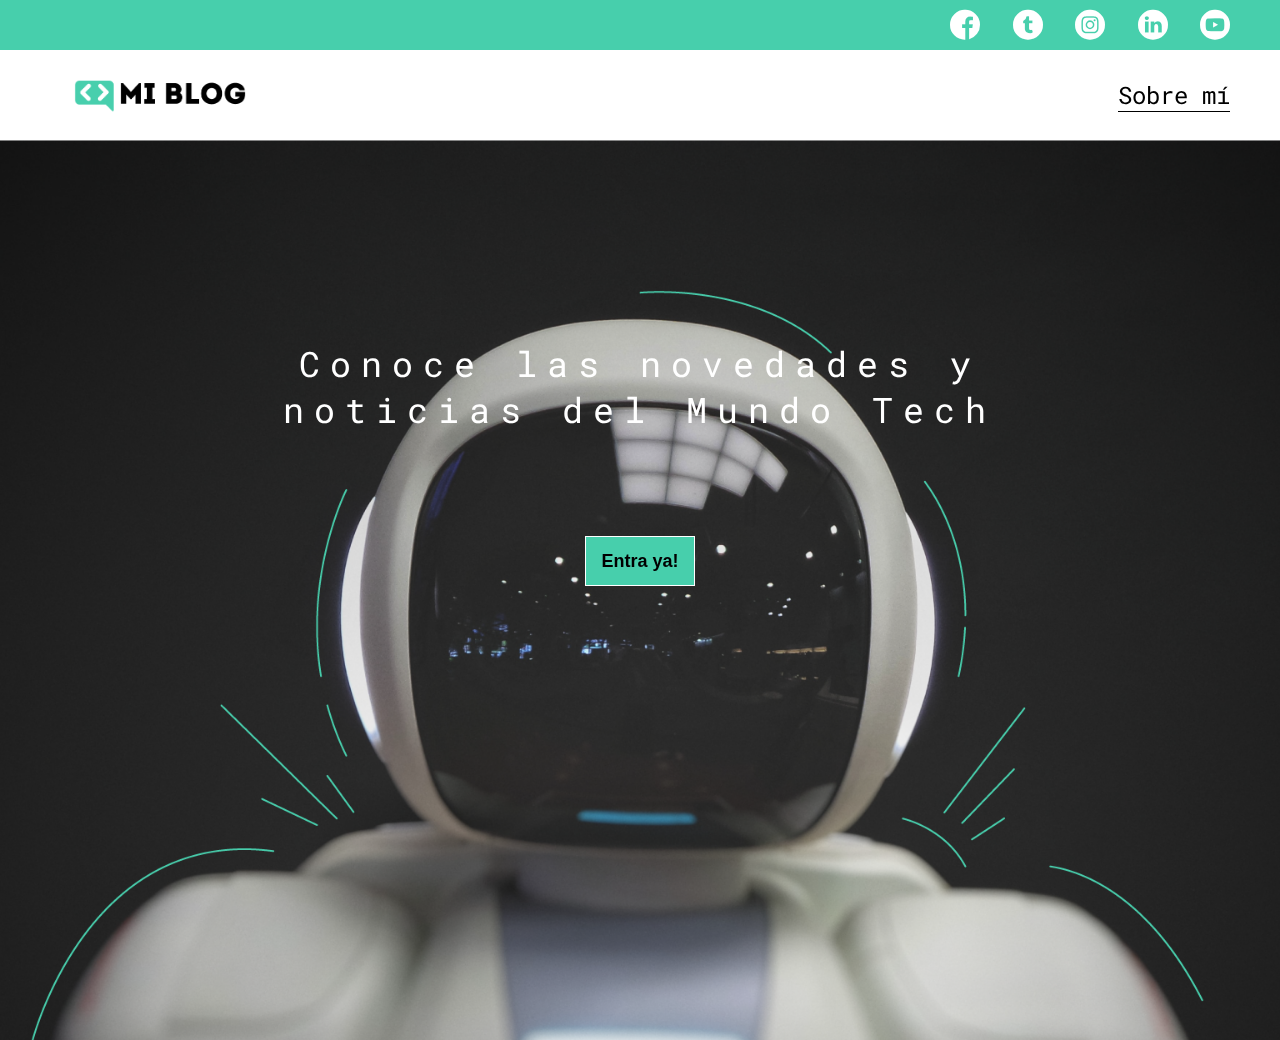
<file: index.html>
<!DOCTYPE html>
<html lang="en">
<head>
    <meta charset="UTF-8">
    <meta http-equiv="X-UA-Compatible" content="IE=edge">
    <meta name="viewport" content="width=device-width, initial-scale=1.0">
    <title>Mi blog</title>
    <link rel="stylesheet" href="./css/main.css">
    <link rel="stylesheet" href="./css/font/flaticon.css">
    <link rel="stylesheet" href="./css/media-queries.css">
</head>
<body class="home-body">
    <header>
        <section class="header-icons-container">
            <div class="icons">
                <a href=""><span class="flaticon-001-facebook"></span></a>
                <a href=""><span class="flaticon-002-twitter"></span></a>
                <a href=""><span class="flaticon-011-instagram"></span></a>
                <a href=""><span class="flaticon-010-linkedin"></span></a>
                <a href=""><span class="flaticon-008-youtube"></span></a>
            </div>
        </section>
        <nav>
            <section class="nav-logo-conatiner">
                <a href="#"><img src="./assets/img/Logo-negro.png" alt="Logo de mi blog"></a>
            </section>
            <section class="profile-link">
                <a href="perfil.html">Sobre mí</a>
            </section>
        </nav>
    </header>
    <!-- <main class="home-main">
        <section class="main-description">
            <p>Conoce las novedades y <br> noticias del Mundo Tech</p>
        </section>
        <section class="main-button">
            <button><a href="blogs.html">Entra ya!</a></button>
        </section>
    </main> -->
    <main class="home-main">
        <section>
            <p class="main-description">Conoce las novedades y <br> noticias del Mundo Tech</p>
            <button class="main-button"><a href="blogs.html">Entra ya!</a></button>
        </section>
    </main>
</body>
</html>
</file>
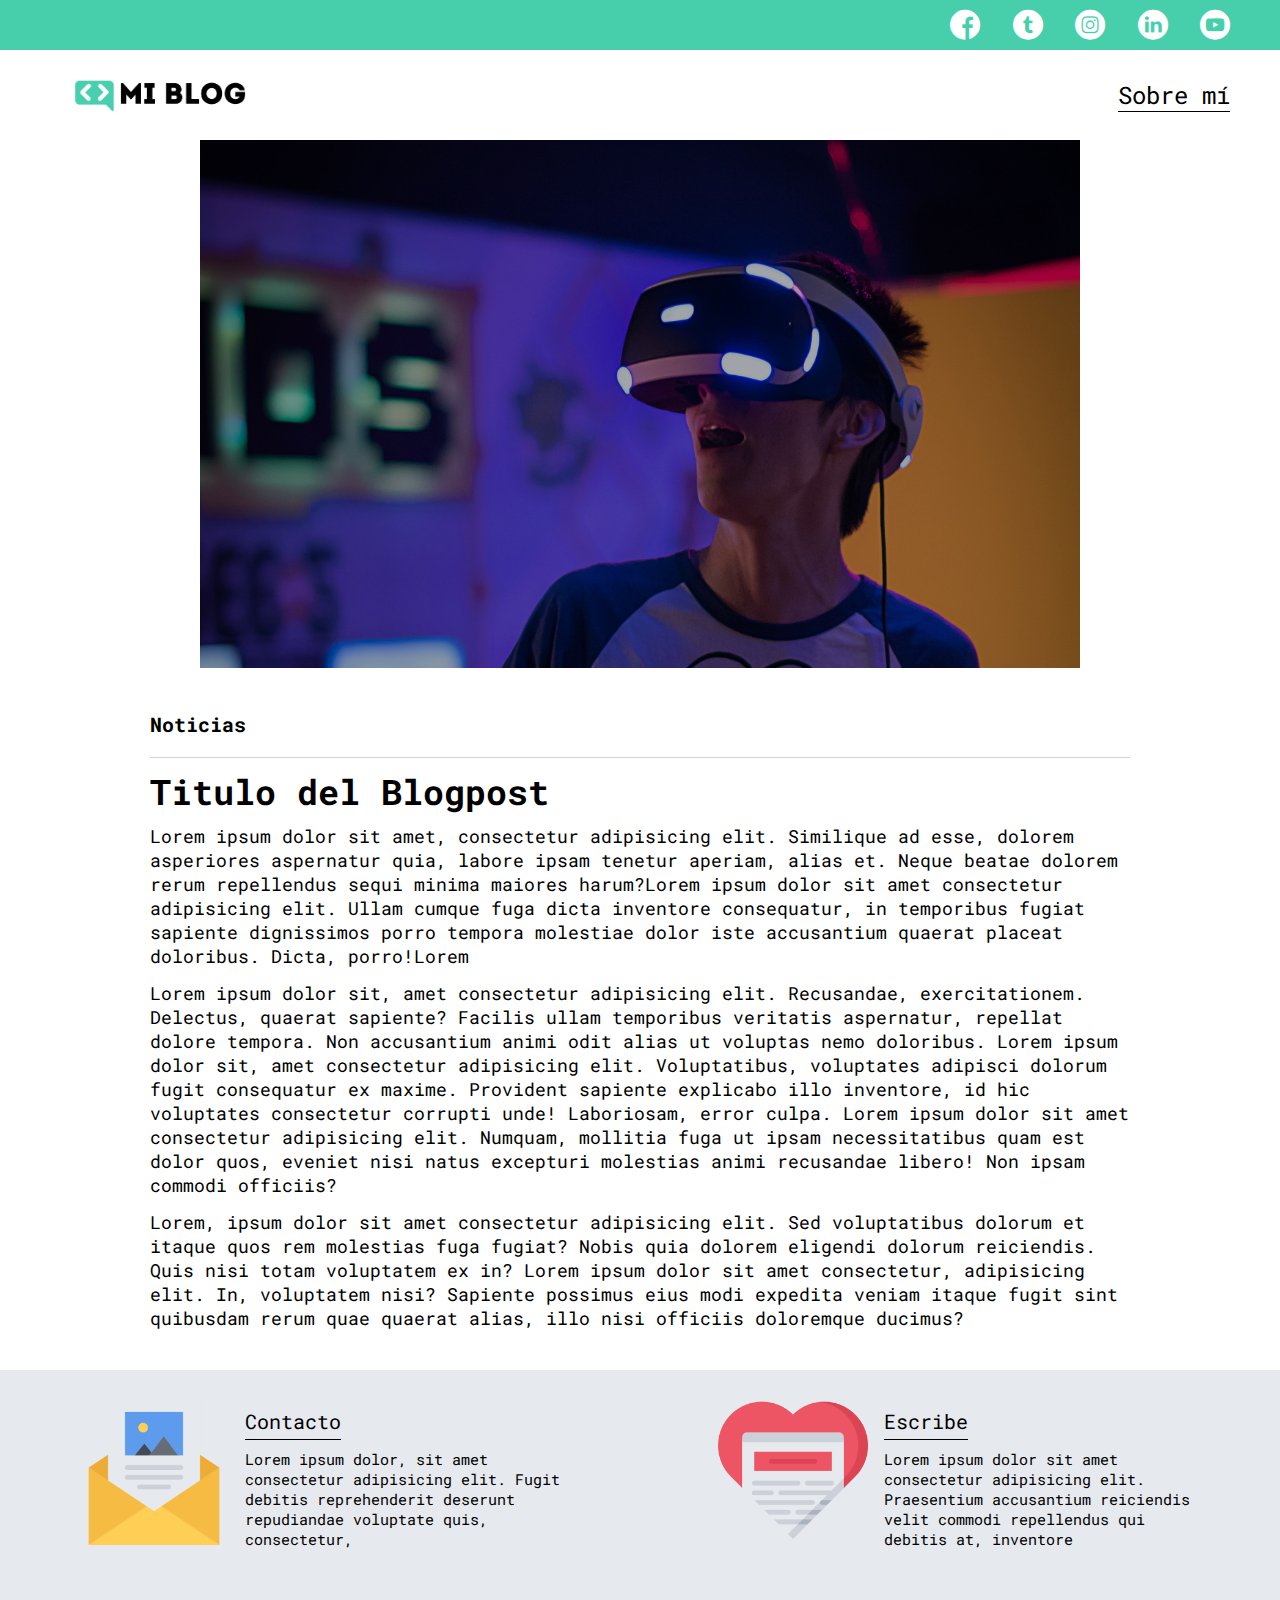
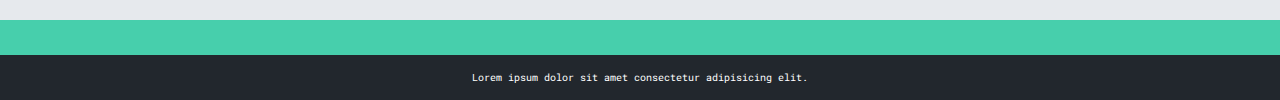
<file: blog.html>
<!DOCTYPE html>
<html lang="en">
<head>
    <meta charset="UTF-8">
    <meta http-equiv="X-UA-Compatible" content="IE=edge">
    <meta name="viewport" content="width=device-width, initial-scale=1.0">
    <title>Mi blog</title>
    <link rel="stylesheet" href="./css/main.css">
    <link rel="stylesheet" href="./css/font/flaticon.css">
    <link rel="stylesheet" href="./css/media-queries.css">
</head>
<body>
    <header>
        <section class="header-icons-container">
            <div class="icons">
                <a href=""><span class="flaticon-001-facebook"></span></a>
                <a href=""><span class="flaticon-002-twitter"></span></a>
                <a href=""><span class="flaticon-011-instagram"></span></a>
                <a href=""><span class="flaticon-010-linkedin"></span></a>
                <a href=""><span class="flaticon-008-youtube"></span></a>
            </div>
        </section>
        <nav>
            <section class="nav-logo-conatiner">
                <a href="index.html"><img src="./assets/img/Logo-negro.png" alt="Logo de mi blog"></a>
            </section>
            <section class="profile-link">
                <a href="perfil.html">Sobre mí</a>
            </section>
        </nav>
    </header>
    <main>
        <section class="grid-container blogpost-img-container">
            <img src="assets/img/post-1.png" alt="">
        </section>
        <section class="blogpost-main-container">
            <div class="grid-container">
                <h3>Noticias</h3>
                <article>
                    <h1>Titulo del Blogpost</h1>
                    <p>Lorem ipsum dolor sit amet, consectetur adipisicing elit. Similique ad esse, dolorem asperiores aspernatur quia, labore ipsam tenetur aperiam, alias et. Neque beatae dolorem rerum repellendus sequi minima maiores harum?Lorem ipsum dolor sit amet consectetur adipisicing elit. Ullam cumque fuga dicta inventore consequatur, in temporibus fugiat sapiente dignissimos porro tempora molestiae dolor iste accusantium quaerat placeat doloribus. Dicta, porro!Lorem</p><br>
                    <p>Lorem ipsum dolor sit, amet consectetur adipisicing elit. Recusandae, exercitationem. Delectus, quaerat sapiente? Facilis ullam temporibus veritatis aspernatur, repellat dolore tempora. Non accusantium animi odit alias ut voluptas nemo doloribus. Lorem ipsum dolor sit, amet consectetur adipisicing elit. Voluptatibus, voluptates adipisci dolorum fugit consequatur ex maxime. Provident sapiente explicabo illo inventore, id hic voluptates consectetur corrupti unde! Laboriosam, error culpa. Lorem ipsum dolor sit amet consectetur adipisicing elit. Numquam, mollitia fuga ut ipsam necessitatibus quam est dolor quos, eveniet nisi natus excepturi molestias animi recusandae libero! Non ipsam commodi officiis? </p><br>
                    <p>Lorem, ipsum dolor sit amet consectetur adipisicing elit. Sed voluptatibus dolorum et itaque quos rem molestias fuga fugiat? Nobis quia dolorem eligendi dolorum reiciendis. Quis nisi totam voluptatem ex in? Lorem ipsum dolor sit amet consectetur, adipisicing elit. In, voluptatem nisi? Sapiente possimus eius modi expedita veniam itaque fugit sint quibusdam rerum quae quaerat alias, illo nisi officiis doloremque ducimus? </p>
                </article>
            </div>
        </section>
        <section class="contact-main-container">
            <div class="container-div grid-container">
                <img src="assets/img/013-newsletter.png" alt="">
                <div class="contact-left">
                    <a href="">Contacto</a>
                    <p>Lorem ipsum dolor, sit amet consectetur adipisicing elit. Fugit debitis reprehenderit deserunt repudiandae voluptate quis, consectetur,</p>
                </div>
            </div>
            <div class="container-div grid-container">
                <img src="assets/img/006-like.png" alt="">
                <div class="contact-right">
                    <a href="">Escribe</a>
                    <p>Lorem ipsum dolor sit amet consectetur adipisicing elit. Praesentium accusantium reiciendis velit commodi repellendus qui debitis at, inventore</p>
                </div>
            </div>
        </section>
    </main>
    <footer>
        <p>Lorem ipsum dolor sit amet consectetur adipisicing elit.</p>
    </footer>
</body>
</html>
</file>
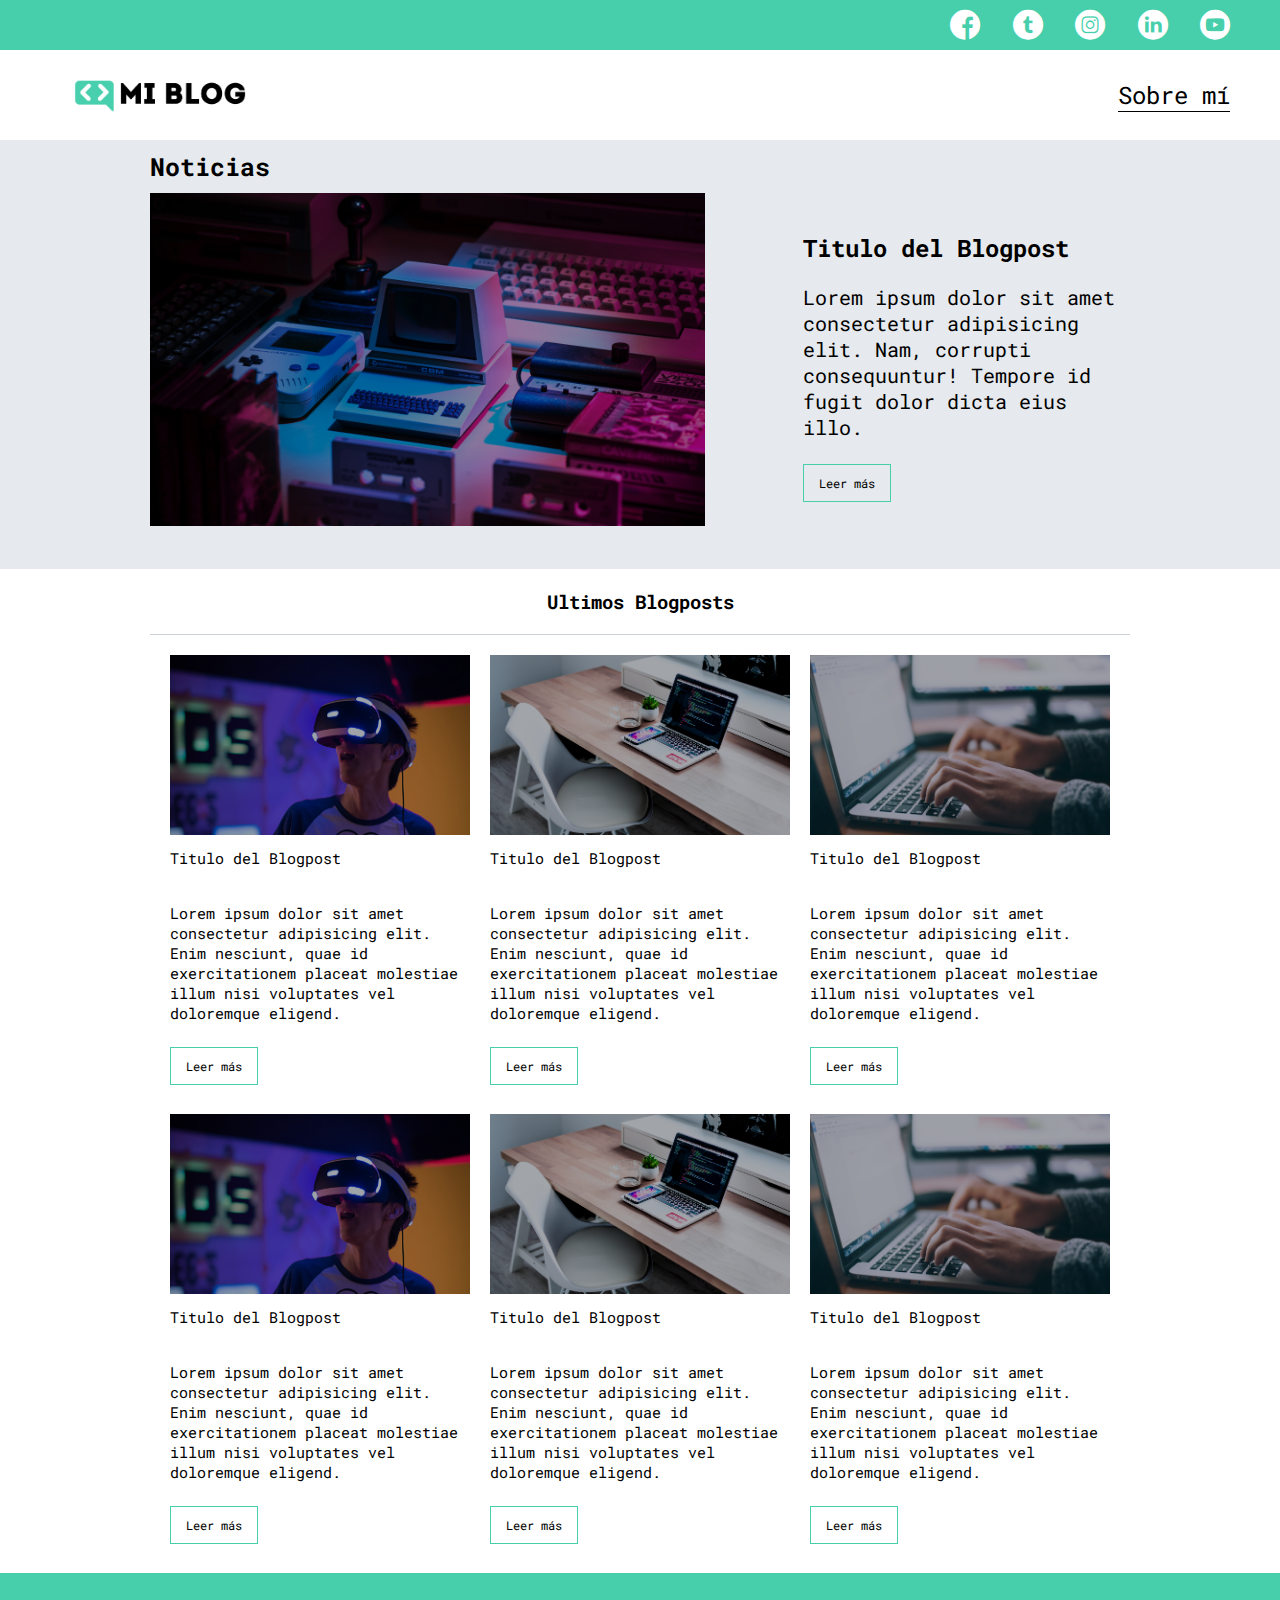
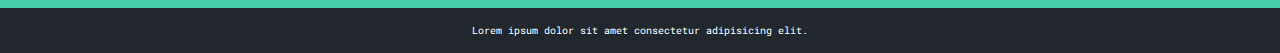
<file: blogs.html>
<!DOCTYPE html>
<html lang="en">
<head>
    <meta charset="UTF-8">
    <meta http-equiv="X-UA-Compatible" content="IE=edge">
    <meta name="viewport" content="width=device-width, initial-scale=1.0">
    <title>Mi blog</title>
    <link rel="stylesheet" href="./css/main.css">
    <link rel="stylesheet" href="./css/font/flaticon.css">
    <link rel="stylesheet" href="./css/media-queries.css">
</head>
<body>
    <header>
        <section class="header-icons-container">
            <div class="icons">
                <a href=""><span class="flaticon-001-facebook"></span></a>
                <a href=""><span class="flaticon-002-twitter"></span></a>
                <a href=""><span class="flaticon-011-instagram"></span></a>
                <a href=""><span class="flaticon-010-linkedin"></span></a>
                <a href=""><span class="flaticon-008-youtube"></span></a>
            </div>
        </section>
        <nav>
            <section class="nav-logo-conatiner">
                <a href="index.html"><img src="./assets/img/Logo-negro.png" alt="Logo de mi blog"></a>
            </section>
            <section class="profile-link">
                <a href="perfil.html">Sobre mí</a>
            </section>
        </nav>
    </header>
    <main class="blogs-main">
        <section class="blogs-news-container">
            <div class="grid-container blogs-main-new">
                <h3>Noticias</h3>
                <div class="blogs-news-img-container">
                    <img src="assets/img/main-news-img.png" alt="Computador">
                </div>
                <div class="blogs-news-info-container">
                    <h2>Titulo del Blogpost</h2>
                    <p>Lorem ipsum dolor sit amet consectetur adipisicing elit. Nam, corrupti consequuntur! Tempore id fugit dolor dicta eius illo.</p>
                    <a class="blogs-button" href="blog.html">Leer más</a>
                </div>
            </div>
        </section>
        <section class="blogs-posts-container">
            <div class="grid-container">
                <h3>Ultimos Blogposts</h3>
                <div class="container-articles">
                    <article class="post-container">
                        <img src="assets/img/post-1.png" alt="Chico con un visor VR">
                        <p>Titulo del Blogpost</p>
                        <p>Lorem ipsum dolor sit amet consectetur adipisicing elit. Enim nesciunt, quae id exercitationem placeat molestiae illum nisi voluptates vel doloremque eligend.</p>
                        <a class="blogs-button" href="blog.html">Leer más</a>
                    </article>
                    <article class="post-container">
                        <img src="assets/img/post-2.png" alt="Chico con un visor VR">
                        <p>Titulo del Blogpost</p>
                        <p>Lorem ipsum dolor sit amet consectetur adipisicing elit. Enim nesciunt, quae id exercitationem placeat molestiae illum nisi voluptates vel doloremque eligend.</p>
                        <a class="blogs-button" href="blog.html">Leer más</a>
                    </article>
                    <article class="post-container">
                        <img src="assets/img/post-3.png" alt="Chico con un visor VR">
                        <p>Titulo del Blogpost</p>
                        <p>Lorem ipsum dolor sit amet consectetur adipisicing elit. Enim nesciunt, quae id exercitationem placeat molestiae illum nisi voluptates vel doloremque eligend.</p>
                        <a class="blogs-button" href="blog.html">Leer más</a>
                    </article>
                    <article class="post-container">
                        <img src="assets/img/post-1.png" alt="Chico con un visor VR">
                        <p>Titulo del Blogpost</p>
                        <p>Lorem ipsum dolor sit amet consectetur adipisicing elit. Enim nesciunt, quae id exercitationem placeat molestiae illum nisi voluptates vel doloremque eligend.</p>
                        <a class="blogs-button" href="blog.html">Leer más</a>
                    </article>
                    <article class="post-container">
                        <img src="assets/img/post-2.png" alt="Chico con un visor VR">
                        <p>Titulo del Blogpost</p>
                        <p>Lorem ipsum dolor sit amet consectetur adipisicing elit. Enim nesciunt, quae id exercitationem placeat molestiae illum nisi voluptates vel doloremque eligend.</p>
                        <a class="blogs-button" href="blog.html">Leer más</a>
                    </article>
                    <article class="post-container">
                        <img src="assets/img/post-3.png" alt="Chico con un visor VR">
                        <p>Titulo del Blogpost</p>
                        <p>Lorem ipsum dolor sit amet consectetur adipisicing elit. Enim nesciunt, quae id exercitationem placeat molestiae illum nisi voluptates vel doloremque eligend.</p>
                        <a class="blogs-button" href="blog.html">Leer más</a>
                    </article>
                </div>
            </div>
        </section>
    </main>
    <footer>
        <p>Lorem ipsum dolor sit amet consectetur adipisicing elit.</p>
    </footer>
</body>
</html>
</file>
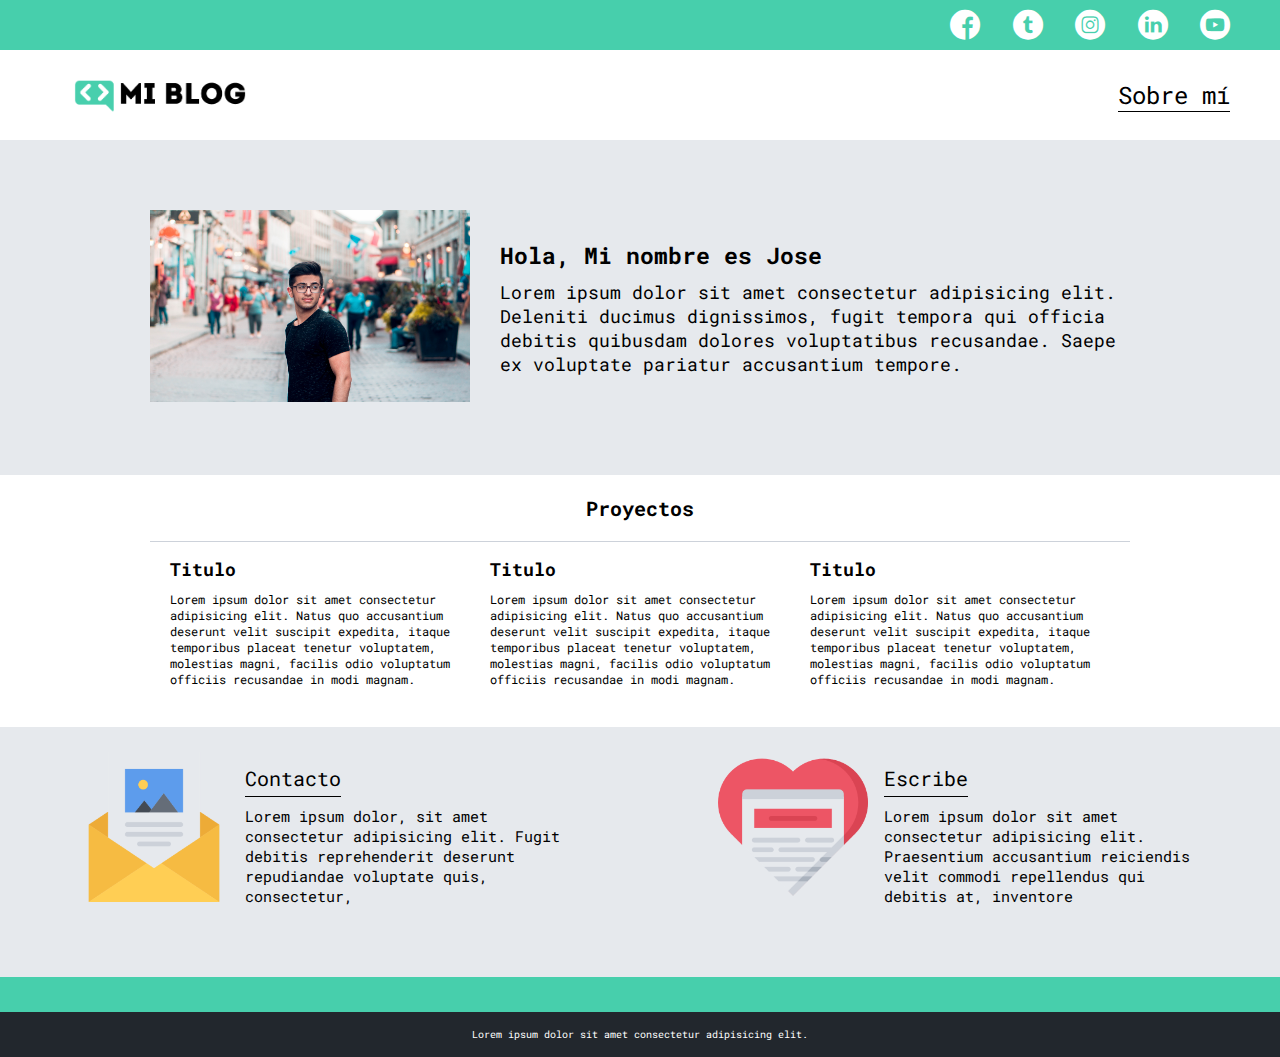
<file: perfil.html>
<!DOCTYPE html>
<html lang="en">
<head>
    <meta charset="UTF-8">
    <meta http-equiv="X-UA-Compatible" content="IE=edge">
    <meta name="viewport" content="width=device-width, initial-scale=1.0">
    <title>Mi blog</title>
    <link rel="stylesheet" href="./css/main.css">
    <link rel="stylesheet" href="./css/font/flaticon.css">
    <link rel="stylesheet" href="./css/media-queries.css">
</head>
<body>
    <header>
        <section class="header-icons-container">
            <div class="icons">
                <a href=""><span class="flaticon-001-facebook"></span></a>
                <a href=""><span class="flaticon-002-twitter"></span></a>
                <a href=""><span class="flaticon-011-instagram"></span></a>
                <a href=""><span class="flaticon-010-linkedin"></span></a>
                <a href=""><span class="flaticon-008-youtube"></span></a>
            </div>
        </section>
        <nav>
            <section class="nav-logo-conatiner">
                <a href="index.html"><img src="./assets/img/Logo-negro.png" alt="Logo de mi blog"></a>
            </section>
            <section class="profile-link">
                <a href="perfil.html">Sobre mí</a>
            </section>
        </nav>
    </header>
    <main>
        <section class="profile-main-conatiner">
            <div class="grid-container profile-container"> 
                <div>
                    <img src="assets/img/profile-pic.jpg" alt="Chico en una ciudad">
                </div>
                <div class="container-profile">
                    <h2>Hola, Mi nombre es Jose</h2>
                    <p>Lorem ipsum dolor sit amet consectetur adipisicing elit. Deleniti ducimus dignissimos, fugit tempora qui officia debitis quibusdam dolores voluptatibus recusandae. Saepe ex voluptate pariatur accusantium tempore.</p>
                </div>
            </div>
        </section>
        <section class="profile-main-proyects">
            <div class="grid-container">
                <h3>Proyectos</h3>
                <div class="proyects-main-container">
                    <article class="proyect-container">
                        <h4>Titulo</h4>
                        <p>Lorem ipsum dolor sit amet consectetur adipisicing elit. Natus quo accusantium deserunt velit suscipit expedita, itaque temporibus placeat tenetur voluptatem, molestias magni, facilis odio voluptatum officiis recusandae in modi magnam.</p>
                    </article>
                    <article class="proyect-container">
                        <h4>Titulo</h4>
                        <p>Lorem ipsum dolor sit amet consectetur adipisicing elit. Natus quo accusantium deserunt velit suscipit expedita, itaque temporibus placeat tenetur voluptatem, molestias magni, facilis odio voluptatum officiis recusandae in modi magnam.</p>
                    </article>
                    <article class="proyect-container">
                        <h4>Titulo</h4>
                        <p>Lorem ipsum dolor sit amet consectetur adipisicing elit. Natus quo accusantium deserunt velit suscipit expedita, itaque temporibus placeat tenetur voluptatem, molestias magni, facilis odio voluptatum officiis recusandae in modi magnam.</p>
                    </article>
                </div>
            </div>
        </section>
        <section class="contact-main-container">
            <div class="container-div grid-container">
                <img src="assets/img/013-newsletter.png" alt="">
                <div class="contact-left">
                    <a href="">Contacto</a>
                    <p>Lorem ipsum dolor, sit amet consectetur adipisicing elit. Fugit debitis reprehenderit deserunt repudiandae voluptate quis, consectetur,</p>
                </div>
            </div>
            <div class="container-div grid-container">
                <img src="assets/img/006-like.png" alt="">
                <div class="contact-right">
                    <a href="">Escribe</a>
                    <p>Lorem ipsum dolor sit amet consectetur adipisicing elit. Praesentium accusantium reiciendis velit commodi repellendus qui debitis at, inventore</p>
                </div>
            </div>
        </section>
    </main>
    <footer>
        <p>Lorem ipsum dolor sit amet consectetur adipisicing elit.</p>
    </footer>
</body>
</html>
</file>
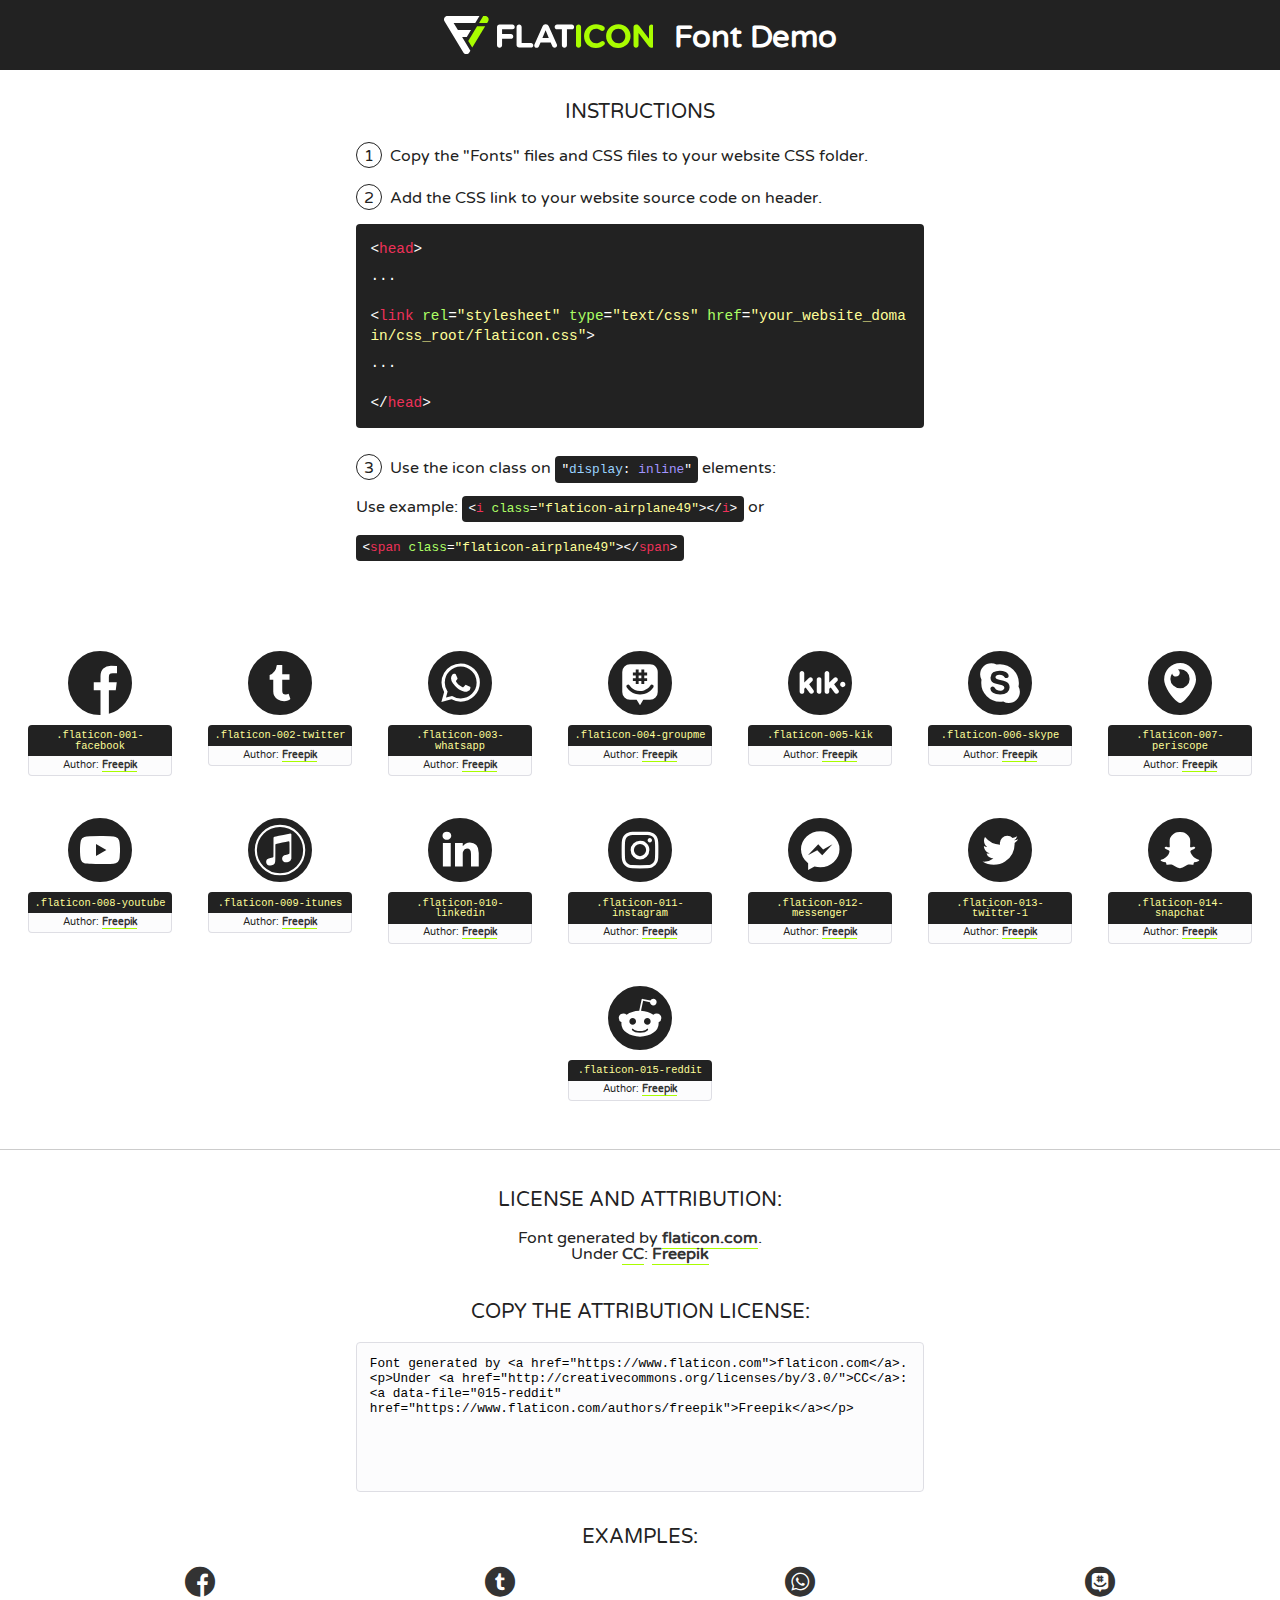
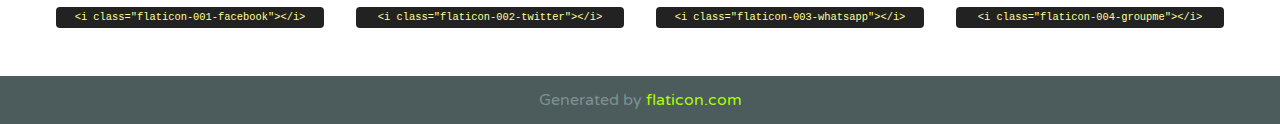
<file: css/font/flaticon.html>
<!DOCTYPE html>
<!--
  Flaticon icon font: Flaticon
  Creation date: 20/12/2018 09:27
-->
<html>
<!DOCTYPE html>
<html>

<head>
    <title>Flaticon WebFont</title>
    <link href="http://fonts.googleapis.com/css?family=Varela+Round" rel="stylesheet" type="text/css" />
    <link rel="stylesheet" type="text/css" href="flaticon.css">
    <meta charset="UTF-8">
    <style>
    html, body, div, span, applet, object, iframe,
    h1, h2, h3, h4, h5, h6, p, blockquote, pre,
    a, abbr, acronym, address, big, cite, code,
    del, dfn, em, img, ins, kbd, q, s, samp,
    small, strike, strong, sub, sup, tt, var,
    b, u, i, center,
    dl, dt, dd, ol, ul, li,
    fieldset, form, label, legend,
    table, caption, tbody, tfoot, thead, tr, th, td,
    article, aside, canvas, details, embed, 
    figure, figcaption, footer, header, hgroup, 
    menu, nav, output, ruby, section, summary,
    time, mark, audio, video {
        margin: 0;
        padding: 0;
        border: 0;
        font-size: 100%;
        font: inherit;
        vertical-align: baseline;
    }
    /* HTML5 display-role reset for older browsers */
    article, aside, details, figcaption, figure, 
    footer, header, hgroup, menu, nav, section {
        display: block;
    }
    body {
        line-height: 1;
    }
    ol, ul {
        list-style: none;
    }
    blockquote, q {
        quotes: none;
    }
    blockquote:before, blockquote:after,
    q:before, q:after {
        content: '';
        content: none;
    }
    table {
        border-collapse: collapse;
        border-spacing: 0;
    }
    body {
        font-family: 'Varela Round', Helvetica, Arial, sans-serif;
        font-size: 16px;
        color: #222;
    }
    a {
        color: #333;
        border-bottom: 1px solid #a9fd00;
        font-weight: bold;
        text-decoration: none;
    }
    * {
        -moz-box-sizing: border-box;
        -webkit-box-sizing: border-box;
        box-sizing: border-box;
        margin: 0;
        padding: 0;
    }
    [class^="flaticon-"]:before, [class*=" flaticon-"]:before, [class^="flaticon-"]:after, [class*=" flaticon-"]:after {
        font-family: Flaticon;
        font-size: 30px;
        font-style: normal;
        margin-left: 20px;
        color: #333;
    }
    .wrapper {
        max-width: 600px;
        margin: auto;
        padding: 0 1em;
    }
    .title {
        font-size: 1.25em;
        text-align: center;
        margin-bottom: 1em;
        text-transform: uppercase;
    }
    header {
        text-align: center;
        background-color: #222;
        color: #fff;
        padding: 1em;
    }
    header .logo {
        width: 210px;
        height: 38px;
        display: inline-block;
        vertical-align: middle;
        margin-right: 1em;
        border: none;
    }
    header strong {
        font-size: 1.95em;
        font-weight: bold;
        vertical-align: middle;
        margin-top: 5px;
        display: inline-block;
    }
    .demo {
        margin: 2em auto;
        line-height: 1.25em;
    }
    .demo ul li {
        margin-bottom: 1em;
    }
    .demo ul li .num {
        color: #222;
        border-radius: 20px;
        display: inline-block;
        width: 26px;
        padding: 3px;
        height: 26px;
        text-align: center;
        margin-right: 0.5em;
        border: 1px solid #222;
    }
    .demo ul li code {
        background-color: #222;
        border-radius: 4px;
        padding: 0.25em 0.5em;
        display: inline-block;
        color: #fff;
        font-family: Consolas,Monaco,Lucida Console,Liberation Mono,DejaVu Sans Mono,Bitstream Vera Sans Mono,Courier New, monospace;
        font-weight: lighter;
        margin-top: 1em;
        font-size: 0.8em;
        word-break: break-all;
    }
    .demo ul li code.big {
        padding: 1em;
        font-size: 0.9em;
    }
    .demo ul li code .red {
        color: #EF3159;
    }
    .demo ul li code .green {
        color: #ACFF65;
    }
    .demo ul li code .yellow {
        color: #FFFF99;
    }
    .demo ul li code .blue {
        color: #99D3FF;
    }
    .demo ul li code .purple {
        color: #A295FF;
    }
    .demo ul li code .dots {
        margin-top: 0.5em;
        display: block;
    }
    #glyphs {
        border-bottom: 1px solid #ccc;
        padding: 2em 0;
        text-align: center;
    }
    .glyph {
        display: inline-block;
        width: 9em;
        margin: 1em;
        text-align: center;
        vertical-align: top;
        background: #FFF;
    }
    .glyph .glyph-icon {
        padding: 10px;
        display: block;
        font-family:"Flaticon";
        font-size: 64px;
        line-height: 1;
    }
    .glyph .glyph-icon:before {
        font-size: 64px;
        color: #222;
        margin-left: 0;
    }
    .class-name {
        font-size: 0.65em;
        background-color: #222;
        color: #fff;
        border-radius: 4px 4px 0 0;
        padding: 0.5em;
        color: #FFFF99;
        font-family: Consolas,Monaco,Lucida Console,Liberation Mono,DejaVu Sans Mono,Bitstream Vera Sans Mono,Courier New, monospace;
    }
    .author-name {
        font-size: 0.6em;
        background-color: #fcfcfd;
        border: 1px solid #DEDEE4;
        border-top: 0;
        border-radius: 0 0 4px 4px;
        padding: 0.5em;
    }
    .class-name:last-child {
        font-size: 10px;
        color:#888;
    }
    .class-name:last-child a {
        font-size: 10px;
        color:#555;
    }
    .class-name:last-child a:hover {
        color:#a9fd00;
    }
    .glyph > input {
        display: block;
        width: 100px;
        margin: 5px auto;
        text-align: center;
        font-size: 12px;
        cursor: text;
    }
    .glyph > input.icon-input {
        font-family:"Flaticon";
        font-size: 16px;
        margin-bottom: 10px;
    }
    .attribution .title {
        margin-top: 2em;
    }
    .attribution textarea {
        background-color: #fcfcfd;
        padding: 1em;
        border: none;
        box-shadow: none;
        border: 1px solid #DEDEE4;
        border-radius: 4px;
        resize: none;
        width: 100%;
        height: 150px;
        font-size: 0.8em;
        font-family: Consolas,Monaco,Lucida Console,Liberation Mono,DejaVu Sans Mono,Bitstream Vera Sans Mono,Courier New, monospace;
        -webkit-appearance: none;
    }
    .iconsuse {
        margin: 2em auto;
        text-align: center;
        max-width: 1200px;
    }
    .iconsuse:after {
        content: '';
        display: table;
        clear: both;
    }
    .iconsuse .image {
        float: left;
        width: 25%;
        padding: 0 1em;
    }
    .iconsuse .image p {
        margin-bottom: 1em;
    }
    .iconsuse .image span {
        display: block;
        font-size: 0.65em;
        background-color: #222;
        color: #fff;
        border-radius: 4px;
        padding: 0.5em;
        color: #FFFF99;
        margin-top: 1em;
        font-family: Consolas,Monaco,Lucida Console,Liberation Mono,DejaVu Sans Mono,Bitstream Vera Sans Mono,Courier New, monospace;
    }
    #footer {
        text-align: center;
        background-color: #4C5B5C;
        color: #7c9192;
        padding: 1em;
    }
    #footer a {
        border: none;
        color: #a9fd00;
        font-weight: normal;
    }
    @media (max-width: 960px) {
        .iconsuse .image {
            width: 50%;
        }
    }
    @media (max-width: 560px) {
        .iconsuse .image {
            width: 100%;
        }
    }
    </style>
</head>

<body class="characters-off">

    <header>
        <a href="https://www.flaticon.com" target="_blank" class="logo">
            <svg version="1.1" xmlns="http://www.w3.org/2000/svg" xmlns:xlink="http://www.w3.org/1999/xlink" xmlns:a="http://ns.adobe.com/AdobeSVGViewerExtensions/3.0/" viewBox="0 0 560.875 102.036" enable-background="new 0 0 560.875 102.036" xml:space="preserve">
                <defs>
                </defs>
                <g>
                    <g class="letters">
                        <path fill="#ffffff" d="M141.596,29.675c0-3.777,2.985-6.767,6.764-6.767h34.438c3.426,0,6.15,2.728,6.15,6.15
                        c0,3.43-2.724,6.149-6.15,6.149h-27.674v13.091h23.719c3.429,0,6.151,2.724,6.151,6.15c0,3.43-2.723,6.149-6.151,6.149h-23.719
                        v17.574c0,3.773-2.986,6.761-6.764,6.761c-3.779,0-6.764-2.989-6.764-6.761V29.675z"></path>
                        <path fill="#ffffff" d="M193.844,29.149c0-3.781,2.985-6.767,6.764-6.767c3.776,0,6.763,2.985,6.763,6.767v42.957h25.039
                        c3.426,0,6.149,2.726,6.149,6.153c0,3.425-2.723,6.15-6.149,6.15h-31.802c-3.779,0-6.764-2.986-6.764-6.768V29.149z"></path>
                        <path fill="#ffffff" d="M241.891,75.71l21.438-48.407c1.492-3.341,4.215-5.357,7.906-5.357h0.792
                        c3.686,0,6.323,2.017,7.815,5.357l21.439,48.407c0.436,0.967,0.701,1.845,0.701,2.723c0,3.602-2.809,6.501-6.414,6.501
                        c-3.161,0-5.269-1.845-6.499-4.655l-4.132-9.661h-27.059l-4.301,10.102c-1.144,2.631-3.426,4.214-6.237,4.214
                        c-3.517,0-6.24-2.81-6.24-6.325C241.1,77.64,241.451,76.677,241.891,75.71z M279.932,58.666l-8.521-20.297l-8.526,20.297H279.932
                        z"></path>
                        <path fill="#ffffff" d="M314.864,35.387H301.86c-3.429,0-6.239-2.813-6.239-6.238c0-3.429,2.811-6.24,6.239-6.24h39.533
                        c3.426,0,6.237,2.811,6.237,6.24c0,3.425-2.811,6.238-6.237,6.238h-13.001v42.785c0,3.773-2.99,6.761-6.764,6.761
                        c-3.779,0-6.764-2.989-6.764-6.761V35.387z"></path>
                        <path fill="#A9FD00" d="M352.615,29.149c0-3.781,2.985-6.767,6.767-6.767c3.774,0,6.761,2.985,6.761,6.767v49.024
                        c0,3.773-2.987,6.761-6.761,6.761c-3.781,0-6.767-2.989-6.767-6.761V29.149z"></path>
                        <path fill="#A9FD00" d="M374.132,53.836v-0.179c0-17.481,13.178-31.801,32.065-31.801c9.22,0,15.459,2.458,20.557,6.238
                        c1.402,1.054,2.637,2.985,2.637,5.357c0,3.692-2.985,6.59-6.681,6.59c-1.845,0-3.071-0.702-4.044-1.319
                        c-3.776-2.813-7.729-4.393-12.562-4.393c-10.364,0-17.831,8.611-17.831,19.154v0.173c0,10.542,7.291,19.329,17.831,19.329
                        c5.715,0,9.492-1.756,13.359-4.834c1.049-0.874,2.458-1.491,4.039-1.491c3.429,0,6.325,2.813,6.325,6.236
                        c0,2.106-1.056,3.78-2.282,4.834c-5.539,4.834-12.036,7.733-21.878,7.733C387.572,85.464,374.132,71.493,374.132,53.836z"></path>
                        <path fill="#A9FD00" d="M433.009,53.836v-0.179c0-17.481,13.79-31.801,32.766-31.801c18.981,0,32.592,14.143,32.592,31.628v0.173
                        c0,17.483-13.785,31.807-32.769,31.807C446.625,85.464,433.009,71.32,433.009,53.836z M484.224,53.836v-0.179
                        c0-10.539-7.725-19.326-18.626-19.326c-10.893,0-18.449,8.611-18.449,19.154v0.173c0,10.542,7.73,19.329,18.626,19.329
                        C476.676,72.986,484.224,64.378,484.224,53.836z"></path>
                        <path fill="#A9FD00" d="M506.233,29.321c0-3.774,2.99-6.763,6.767-6.763h1.401c3.252,0,5.183,1.583,7.029,3.953l26.093,34.265
                        V29.059c0-3.692,2.99-6.677,6.681-6.677c3.683,0,6.671,2.985,6.671,6.677v48.934c0,3.78-2.987,6.765-6.764,6.765h-0.436
                        c-3.257,0-5.188-1.581-7.034-3.953l-27.056-35.492v32.944c0,3.687-2.985,6.676-6.678,6.676c-3.683,0-6.673-2.989-6.673-6.676
                        V29.321z"></path>
                    </g>
                    <g class="insignia">
                        <path fill="#ffffff" d="M48.372,56.137h12.517l11.156-18.537H37.186L25.688,18.539h57.825L94.668,0H9.271
                        C5.925,0,2.842,1.801,1.198,4.716c-1.644,2.907-1.593,6.482,0.134,9.343l50.38,83.501c1.678,2.781,4.689,4.476,7.938,4.476
                        c3.246,0,6.257-1.695,7.935-4.476l2.898-4.804L48.372,56.137z"></path>
                        <g class="i">
                            <path fill="#A9FD00" d="M93.575,18.539h0.031v0.004l21.652,0.004l2.705-4.488c1.727-2.861,1.778-6.436,0.133-9.343
                            C116.454,1.801,113.371,0,110.026,0h-5.294L93.575,18.539z"></path>
                            <polygon fill="#A9FD00" points="88.291,27.356 64.725,66.486 75.519,84.404 109.942,27.356"></polygon>
                        </g>
                    </g>
                </g>
            </svg>
        </a>
        <strong>Font Demo</strong>
    </header>


    <section class="demo wrapper">

        <p class="title">Instructions</p>

        <ul>
            <li>
                <span class="num">1</span>Copy the "Fonts" files and CSS files to your website CSS folder.
            </li>
            <li>
                <span class="num">2</span>Add the CSS link to your website source code on header.
                <code class="big">
                    &lt;<span class="red">head</span>&gt;
                    <br/><span class="dots">...</span>
                    <br/>&lt;<span class="red">link</span> <span class="green">rel</span>=<span class="yellow">"stylesheet"</span> <span class="green">type</span>=<span class="yellow">"text/css"</span> <span class="green">href</span>=<span class="yellow">"your_website_domain/css_root/flaticon.css"</span>&gt;
                    <br/><span class="dots">...</span>
                    <br/>&lt;/<span class="red">head</span>&gt;
                </code>
            </li>

            <li>
                <p>
                    <span class="num">3</span>Use the icon class on <code>"<span class="blue">display</span>:<span class="purple"> inline</span>"</code> elements:
                    <br />
                    Use example: <code>&lt;<span class="red">i</span> <span class="green">class</span>=<span class="yellow">&quot;flaticon-airplane49&quot;</span>&gt;&lt;/<span class="red">i</span>&gt;</code> or <code>&lt;<span class="red">span</span> <span class="green">class</span>=<span class="yellow">&quot;flaticon-airplane49&quot;</span>&gt;&lt;/<span class="red">span</span>&gt;</code>
            </li>
        </ul>

    </section>




   <section id="glyphs">          
    
      
        <div class="glyph"><div class="glyph-icon flaticon-001-facebook"></div>
            <div class="class-name">.flaticon-001-facebook</div>
            <div class="author-name">Author: <a data-file="001-facebook" href="https://www.flaticon.com/authors/freepik">Freepik</a> </div> 
        </div>        
        
        <div class="glyph"><div class="glyph-icon flaticon-002-twitter"></div>
            <div class="class-name">.flaticon-002-twitter</div>
            <div class="author-name">Author: <a data-file="002-twitter" href="https://www.flaticon.com/authors/freepik">Freepik</a> </div> 
        </div>        
        
        <div class="glyph"><div class="glyph-icon flaticon-003-whatsapp"></div>
            <div class="class-name">.flaticon-003-whatsapp</div>
            <div class="author-name">Author: <a data-file="003-whatsapp" href="https://www.flaticon.com/authors/freepik">Freepik</a> </div> 
        </div>        
        
        <div class="glyph"><div class="glyph-icon flaticon-004-groupme"></div>
            <div class="class-name">.flaticon-004-groupme</div>
            <div class="author-name">Author: <a data-file="004-groupme" href="https://www.flaticon.com/authors/freepik">Freepik</a> </div> 
        </div>        
        
        <div class="glyph"><div class="glyph-icon flaticon-005-kik"></div>
            <div class="class-name">.flaticon-005-kik</div>
            <div class="author-name">Author: <a data-file="005-kik" href="https://www.flaticon.com/authors/freepik">Freepik</a> </div> 
        </div>        
        
        <div class="glyph"><div class="glyph-icon flaticon-006-skype"></div>
            <div class="class-name">.flaticon-006-skype</div>
            <div class="author-name">Author: <a data-file="006-skype" href="https://www.flaticon.com/authors/freepik">Freepik</a> </div> 
        </div>        
        
        <div class="glyph"><div class="glyph-icon flaticon-007-periscope"></div>
            <div class="class-name">.flaticon-007-periscope</div>
            <div class="author-name">Author: <a data-file="007-periscope" href="https://www.flaticon.com/authors/freepik">Freepik</a> </div> 
        </div>        
        
        <div class="glyph"><div class="glyph-icon flaticon-008-youtube"></div>
            <div class="class-name">.flaticon-008-youtube</div>
            <div class="author-name">Author: <a data-file="008-youtube" href="https://www.flaticon.com/authors/freepik">Freepik</a> </div> 
        </div>        
        
        <div class="glyph"><div class="glyph-icon flaticon-009-itunes"></div>
            <div class="class-name">.flaticon-009-itunes</div>
            <div class="author-name">Author: <a data-file="009-itunes" href="https://www.flaticon.com/authors/freepik">Freepik</a> </div> 
        </div>        
        
        <div class="glyph"><div class="glyph-icon flaticon-010-linkedin"></div>
            <div class="class-name">.flaticon-010-linkedin</div>
            <div class="author-name">Author: <a data-file="010-linkedin" href="https://www.flaticon.com/authors/freepik">Freepik</a> </div> 
        </div>        
        
        <div class="glyph"><div class="glyph-icon flaticon-011-instagram"></div>
            <div class="class-name">.flaticon-011-instagram</div>
            <div class="author-name">Author: <a data-file="011-instagram" href="https://www.flaticon.com/authors/freepik">Freepik</a> </div> 
        </div>        
        
        <div class="glyph"><div class="glyph-icon flaticon-012-messenger"></div>
            <div class="class-name">.flaticon-012-messenger</div>
            <div class="author-name">Author: <a data-file="012-messenger" href="https://www.flaticon.com/authors/freepik">Freepik</a> </div> 
        </div>        
        
        <div class="glyph"><div class="glyph-icon flaticon-013-twitter-1"></div>
            <div class="class-name">.flaticon-013-twitter-1</div>
            <div class="author-name">Author: <a data-file="013-twitter-1" href="https://www.flaticon.com/authors/freepik">Freepik</a> </div> 
        </div>        
        
        <div class="glyph"><div class="glyph-icon flaticon-014-snapchat"></div>
            <div class="class-name">.flaticon-014-snapchat</div>
            <div class="author-name">Author: <a data-file="014-snapchat" href="https://www.flaticon.com/authors/freepik">Freepik</a> </div> 
        </div>        
        
        <div class="glyph"><div class="glyph-icon flaticon-015-reddit"></div>
            <div class="class-name">.flaticon-015-reddit</div>
            <div class="author-name">Author: <a data-file="015-reddit" href="https://www.flaticon.com/authors/freepik">Freepik</a> </div> 
        </div>        
        

    </section>



    <section class="attribution wrapper"   style="text-align:center;">

      <div class="title">License and attribution:</div><div class="attrDiv">Font generated by <a href="https://www.flaticon.com">flaticon.com</a>. <div><p>Under <a href="http://creativecommons.org/licenses/by/3.0/">CC</a>: <a data-file="015-reddit" href="https://www.flaticon.com/authors/freepik">Freepik</a></p>  </div>
      </div>
      <div class="title">Copy the Attribution License:</div>

    <textarea onclick="this.focus();this.select();">Font generated by &lt;a href=&quot;https://www.flaticon.com&quot;&gt;flaticon.com&lt;/a&gt;. <p>Under <a href="http://creativecommons.org/licenses/by/3.0/">CC</a>: <a data-file="015-reddit" href="https://www.flaticon.com/authors/freepik">Freepik</a></p>  
     </textarea>

    </section>

    <section class="iconsuse">

          <div class="title">Examples:</div>            
             
            <div class="image">
                <p>
                    <i class="glyph-icon flaticon-001-facebook"></i> 
                    <span>&lt;i class=&quot;flaticon-001-facebook&quot;&gt;&lt;/i&gt;</span>
                </p>
            </div>
            
            <div class="image">
                <p>
                    <i class="glyph-icon flaticon-002-twitter"></i> 
                    <span>&lt;i class=&quot;flaticon-002-twitter&quot;&gt;&lt;/i&gt;</span>
                </p>
            </div>
            
            <div class="image">
                <p>
                    <i class="glyph-icon flaticon-003-whatsapp"></i> 
                    <span>&lt;i class=&quot;flaticon-003-whatsapp&quot;&gt;&lt;/i&gt;</span>
                </p>
            </div>
            
            <div class="image">
                <p>
                    <i class="glyph-icon flaticon-004-groupme"></i> 
                    <span>&lt;i class=&quot;flaticon-004-groupme&quot;&gt;&lt;/i&gt;</span>
                </p>
            </div>
                       
        </div>
                            
    </section>

<div id="footer">
    <div>Generated by <a href="https://www.flaticon.com">flaticon.com</a>
    </div>
</div>



</body>
</html>
</file>
<file: css/main.css>
@import url('https://fonts.googleapis.com/css2?family=DM+Sans:wght@400;500;700&family=Inter:wght@300;500&family=Roboto+Mono:ital,wght@0,500;0,700;1,400&family=Roboto+Slab:wght@400;700&family=Roboto:wght@400;500;700;900&display=swap');

*{
    box-sizing: border-box;
    margin: 0;
    padding: 0;
}

html{
    font-size: 62.5%;
}

body{
    font-family: 'Roboto Mono', monospace;
}

.home-body{
    position: fixed;
    top: 0;
    bottom: 0;
    right: 0;
    left: 0;
}

.grid-container{
    max-width: 980px;
    margin: auto;
}


a{
    text-decoration: none;
    display: inline;
    color: black;
}

header{
    width: 100%;
    height: 140px;
    display: grid;
    grid-template-rows: 1fr 1fr;
}

header .header-icons-container{
    width: 100%;
    height: 50px;
    display: grid;
    background-color: #47cfac;
}

header .header-icons-container .icons{
    width: 300px;
    height: auto;
    display: flex;
    align-items: center;
    justify-content: space-between;
    justify-self: end;
    margin-right: 50px;   
}

header .icons span{
    color: white;
}

nav{
    display: grid;
    grid-template-columns: 1fr 1fr;
    height: 90px;
}

nav .nav-logo-conatiner{
    display: flex;
    align-items: center;
    justify-content: flex-start;
    margin-left: 50px;
}

nav .nav-logo-conatiner img{
    width: 220px;
}

nav .profile-link{
    display: flex;
    align-items: center;
    justify-content: flex-end;
    margin-right: 50px;
    font-size: 2.4rem;
}

nav .profile-link a{
    color: black;
    border-bottom: 1px solid black;
}

/* main{
    height: 100%;
    background-image: url('../assets/img/Cover.png');
    background-size: cover;
    background-position: center;
    background-repeat: no-repeat;

    display: grid;
    grid-template-rows: 1fr 1.5fr;
    place-items: center;
}

.main-description{
    
    color: white;
    font-size: 5rem;
    font-weight: bold;
    line-height: 6rem;
    align-self: end;
    margin-bottom: 120px;
} 
.main-button{
    margin-top: 50px;
    align-self: start;
}


.main-button button{
    height: 50px;
    background-color: #47cfac;
    width: 100px;

    color: black;
    font-size: 1.8rem;
    font-weight: bold;
    border: 1px solid white;
} */

.home-main{
    display: grid;
    grid-template-columns: 1fr 4fr 1fr;
    height: 100%;

    background-image: url('../assets/img/Cover.png');
    background-size: cover;
    background-position: center;
    background-repeat: no-repeat;
}

.home-main section{
    display: grid;
    grid-column: 2;
    justify-items: center;
    height: 350px;
    margin-top: 200px;
}

.home-main .main-description{
    font-family: 'Roboto Mono', monospace;
    font-size: 3.5rem;
    font-weight: 70rem;
    letter-spacing: 1rem;
    color: white;
    text-align: center;
}

.home-main .main-button{
    width: 110px;
    height: 50px;
    background-color: #47cfac;
    display: grid;
    align-items: center;
    border: 1px solid white;
}

.home-main .main-button:hover {
    background-color: #47cfac;
    transform: scale(1.1);
}


.home-main .main-button a{
    font-weight: 700;
    font-size: 1.8rem;
}

.blogs-main{
    display: grid;
}

.blogs-news-container{
    background-color: #e6e9ed;
    padding: 0 50px 40px;
}

.blogs-main-new{
    display: grid;
    grid-template-columns: 2fr 1fr;
    grid-template-rows: 2fr;
}

.blogs-main-new h3{
    font-size: 2.5rem;
    font-weight: bold;
    margin: 10px 0;
    align-self: center;
}

.blogs-news-img-container{
    grid-column: 1;
}

.blogs-news-img-container img{
    width: 85%;
}

.blogs-news-info-container{
    grid-column: 2;
    place-self: center;
}

.blogs-news-info-container h2{
    font-size: 2.4rem;
    font-weight: bold;
    margin-bottom: 20px;
}

.blogs-news-info-container p{
    font-size: 2rem;
    margin-bottom: 35px;
}

.blogs-posts-container{
    padding: 0 50px 40px;
}

.blogs-posts-container h3{
    border-bottom: 1px solid #cdd2da;
    padding: 20px 0;
    font-size: 1.9rem;
    text-align: center;
}

.blogs-button{
    border: 1px solid #47cfac;
    padding: 10px 15px;
    font-size: 1.2rem;
}

.blogs-button:hover {
	border: 1px solid white;
	color: white;
	background-color: #48CFAD;
}

.container-articles{
    display: grid;
    grid-template-columns: repeat(auto-fill, 300px);
    place-content: center;
    column-gap: 20px;
    row-gap: 40px;

    margin-top: 20px;
}

 /* .blogs-posts-container .post-container{
    display: inline-block;
    padding-left: 10px;
    max-width: 30%;
    margin-bottom: 50px;
    margin-top: 20px;
}  */

.blogs-posts-container .post-container p{
    font-size: 1.5rem;
    margin-bottom: 35px;
}

.blogs-posts-container .post-container img{
    margin-bottom: 10px;
     width: 100%;
 }

 footer{
     width: 100%;
     height: 80px;
     background-color: #22272d;
     border-top: 35px solid #47cfac;
     
     display: grid;
 }

 footer p{
    color: white;
    place-self: center;
 }

.blogpost-img-container{
    padding: 0 50px 40px;
}

.blogpost-img-container img{
    width: 100%;
}

.blogpost-main-container{
    padding: 0 50px 40px;
}

.blogpost-main-container h3{
    font-size: 2rem;
    border-bottom: 1px solid #cdd2da;
    padding-bottom: 20px;
}

.blogpost-main-container article h1{
    font-size: 3.5rem;
    margin: 10px 0;
}

.blogpost-main-container article p{
    font-size: 1.8rem;
}

.contact-main-container{
    width: 100%;
    min-height: 250px;
    background-color: #e6e9ed;
    text-align: center;
    padding-bottom: 50px;

}

.contact-main-container .container-div{
    display: inline-block;
    width: 49.5%;
    height: 100%;
    margin-top: 25px;
}

.contact-main-container .container-div img{
    width: 150px;
    margin-right: 10px;
}

.contact-left, .contact-right{
    display: inline-block;
    width: 50%;
    text-align: initial;
}

.contact-right a, .contact-left a{
    border-bottom: 1px solid black;
    padding-bottom: 5px;
    font-size: 2rem;
}

.contact-right p, .contact-left p{
    font-size: 1.5rem;
    margin-top: 15px;
}

.profile-main-conatiner{
    padding: 70px 40px;
    background-color: #e6e9ed;
    margin-bottom: 20px;
}

.profile-main-conatiner img{
    width: 320px;
    margin-right: 30px;
}

.profile-main-conatiner .profile-container{
    display: flex;
}

.container-profile{
    display: grid;
    align-content: center;
}

.profile-container h2{
    font-size: 2.3rem;
    font-weight: bold;
    margin-bottom: 10px;
}

.profile-container p{
    font-size: 1.8rem;
}

.profile-main-proyects{
    padding: 0 50px 40px;
}

.profile-main-proyects h3{
    border-bottom: 1px solid #cdd2da;
    text-align: center;
    font-size: 2rem;
    padding-bottom: 20px;
}

.proyects-main-container{
    display: grid;
    grid-template-columns: repeat(auto-fill, 300px);
    place-content: center;
    margin-top: 15px;
    column-gap: 20px;
    row-gap: 20px;
}

.proyect-container h4{
    font-size: 1.8rem;
    margin-bottom: 10px;
}

.proyect-container p{
    font-size: 1.2rem;
}
</file>
<file: css/font/flaticon.css>
/*
  	Flaticon icon font: Flaticon
  	Creation date: 20/12/2018 09:27
  	*/

@font-face {
  font-family: "Flaticon";
  src: url("./Flaticon.eot");
  src: url("./Flaticon.eot?#iefix") format("embedded-opentype"),
       url("./Flaticon.woff") format("woff"),
       url("./Flaticon.ttf") format("truetype"),
       url("./Flaticon.svg#Flaticon") format("svg");
  font-weight: normal;
  font-style: normal;
}

@media screen and (-webkit-min-device-pixel-ratio:0) {
  @font-face {
    font-family: "Flaticon";
    src: url("./Flaticon.svg#Flaticon") format("svg");
  }
}

[class^="flaticon-"]:before, [class*=" flaticon-"]:before,
[class^="flaticon-"]:after, [class*=" flaticon-"]:after {   
  font-family: Flaticon;
        font-size: 30px;
font-style: normal;
margin-left: 20px;
}

.flaticon-001-facebook:before { content: "\f100"; }
.flaticon-002-twitter:before { content: "\f101"; }
.flaticon-003-whatsapp:before { content: "\f102"; }
.flaticon-004-groupme:before { content: "\f103"; }
.flaticon-005-kik:before { content: "\f104"; }
.flaticon-006-skype:before { content: "\f105"; }
.flaticon-007-periscope:before { content: "\f106"; }
.flaticon-008-youtube:before { content: "\f107"; }
.flaticon-009-itunes:before { content: "\f108"; }
.flaticon-010-linkedin:before { content: "\f109"; }
.flaticon-011-instagram:before { content: "\f10a"; }
.flaticon-012-messenger:before { content: "\f10b"; }
.flaticon-013-twitter-1:before { content: "\f10c"; }
.flaticon-014-snapchat:before { content: "\f10d"; }
.flaticon-015-reddit:before { content: "\f10e"; }
</file>
<file: css/media-queries.css>
@media (max-width: 900px){
    .blogs-main-new{
        grid-template-columns: 1fr;
        grid-template-rows: 3fr;
        text-align: center;
    }

    .blogs-news-img-container{
        grid-row: 2;
    }

    .blogs-news-info-container{
        grid-column: 1;
        grid-row: 3;
    }

    .profile-main-conatiner .profile-container{
        flex-direction: column;
    }

    .profile-main-conatiner div{
        align-self: center;
        margin-bottom: 20px;
        text-align: center;
    }

    .profile-main-conatiner{
        padding: 30px 40px;
        margin-bottom: 0;
    }

    
    .profile-main-conatiner img{
        width: 300px;
        margin-right: 0;
    }

    .profile-main-proyects h3{
        padding-top: 20px;
    }

}

@media (max-width: 768px){
    .contact-left, .contact-right{
        display: inline-block;
        width: 100%;
        text-align: center;
    }
}


@media (max-width: 425px){

    header .header-icons-container{
        place-content: cemter;
    }


    header .header-icons-container .icons{
        justify-self: center;  
        margin-right: 15px;  
    }

    nav .profile-link{
        margin-right: 10px;
        font-size: 2rem;
    }

    nav{
        display: flex;
        justify-content: space-evenly;
    }

    nav .nav-logo-conatiner{

        margin-left: 0;
    }

    nav .nav-logo-conatiner img{
        width: 200px;
    }

    .home-main .main-description{
        font-size: 2.8rem;
    }

    .blogpost-main-container{
        text-align: center;
    }

}

@media (max-width: 375px){
    .container-articles{
        grid-template-columns: repeat(auto-fill, 200px);
    }
}

@media (max-width: 320px){
    footer p{
        font-size: 0.9rem;
     }
}
</file>
